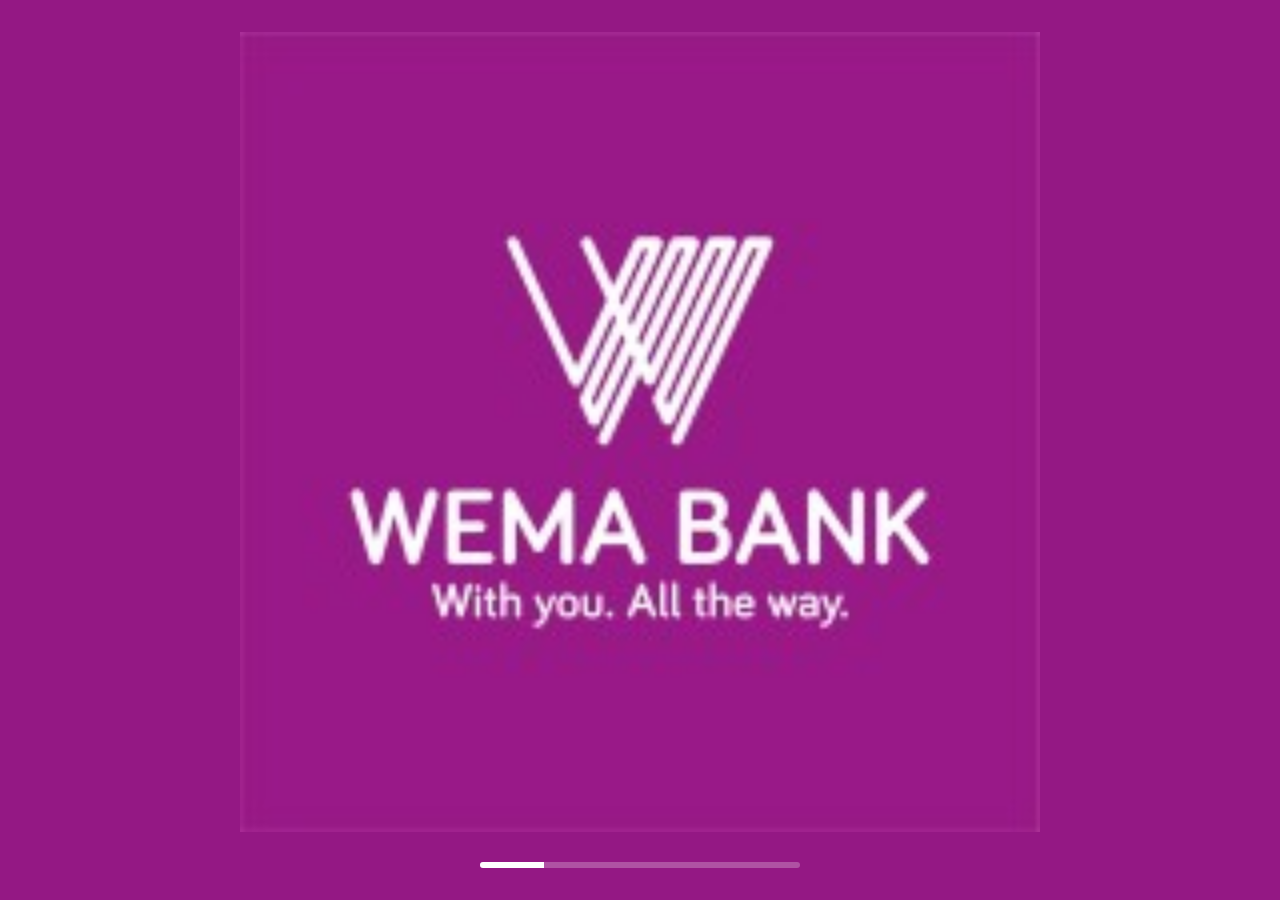
<file: index.html>
<!DOCTYPE html>
<html lang="en">
<head>
  <meta charset="UTF-8">
  <title>Splash Screen</title>
  <link rel="stylesheet" href="index.css">
</head>
<body>

<!-- Splash Screen -->
<div id="splash">
  <img src="wem2.jpg" alt="Company Logo" id="logo">

  <div class="progress-container">
    <div class="progress-bar" id="progress-bar"></div>
  </div>
</div>

<!-- Main Content -->
<div id="main-content" class="screen">

  <!-- Skip -->
   <a href="log in.html">
     <button class="skip-btn">SKIP</button>
   </a>

  <!-- Center Content -->
  <div class="content">

    <!-- Image -->
    <div class="slideshow-container">
      <img class="slide single" src="Slide1.jpg" alt="Slide 1">
    </div>

    <!-- Dash Indicator -->
    <div class="dash-indicator">
      <span class="dash active"></span>
      <span class="dash"></span>
      <span class="dash"></span>
    </div>

    <h1 class="title">Manage your tasks</h1>
    <p class="subtitle">
      You can easily manage all of your daily tasks in DoMe for free
    </p>
  </div>

  <!-- Bottom Navigation -->
  <div class="nav-buttons">
    <button class="back-btn">BACK</button>

    <a href="page 1.html">
    <button class="next-btn">NEXT</button>
    </a>
  </div>

</div>

<script src="index.js"></script>
</body>
</html>
</file>
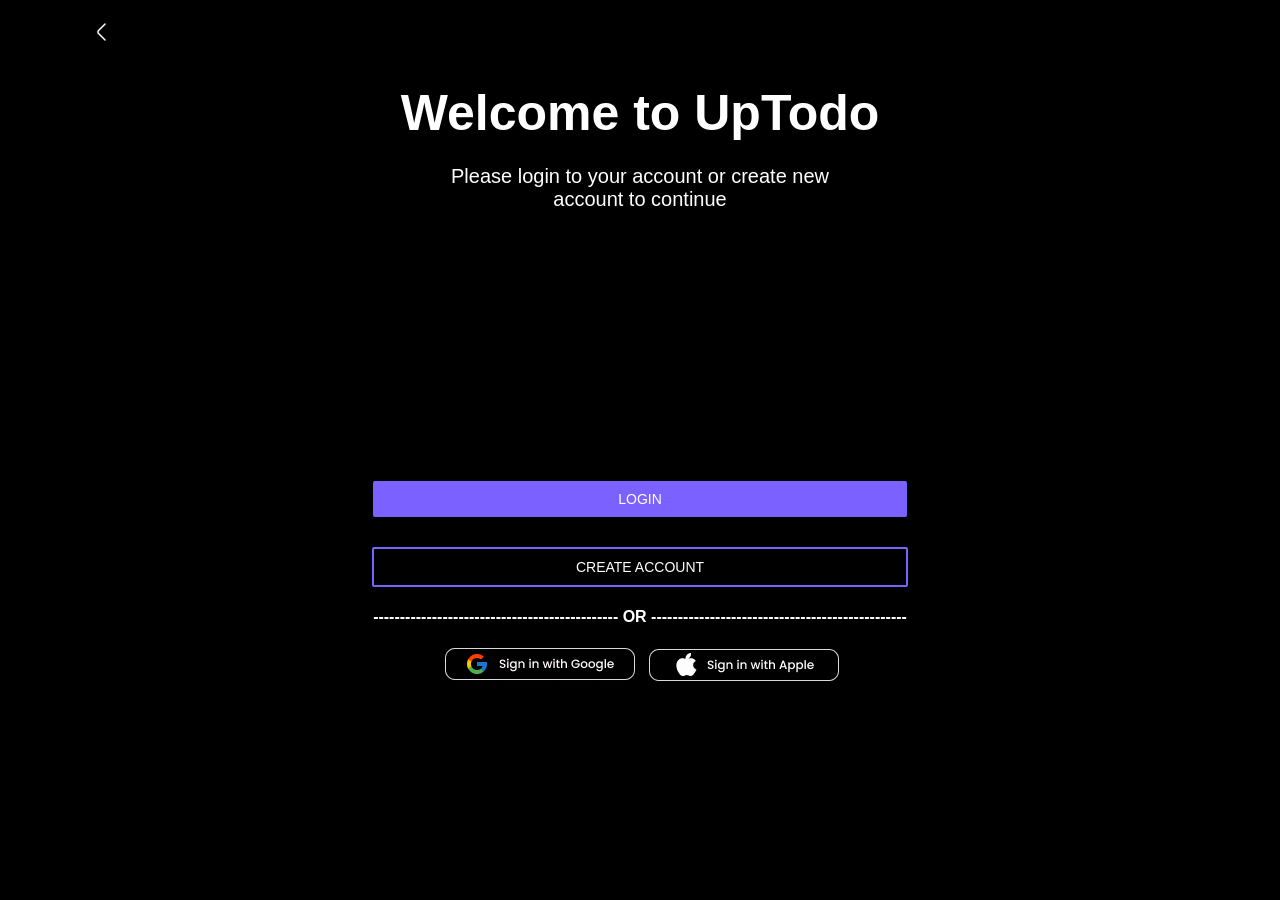
<file: log in.html>
<!DOCTYPE html>
<html lang="en">
<head>
  <meta charset="UTF-8">
  <title> To-do </title>
  <link rel="stylesheet" href="log in.css">
</head>
<body>



<!-- Main Content -->
<div id="main-content" class="screen">

  <!-- Skip -->
   <a href="page 2.html">
     <img src="arrow-left.png" class="skip-btn">
   </a>

    <div class="text">
        <div>
         <h1> Welcome to UpTodo </h1>
        </div>
        <div class="textp">
          <p>Please login to your account or create new account to continue </p>
        </div>
    </div>

    <div class="log">
        <a href="login.html">
         <button class="next-btn">LOGIN </button>
        </a>
        <a href="page 1.html">
         <button class="next-btn1"> CREATE ACCOUNT</button>
        </a>
    </div>

    <h4> ---------------------------------------------- OR ------------------------------------------------</h4>

    <div class="down-log">
        <div>
            <img src="Frame 60.png" alt="google download">
        </div>
        <div style="margin-bottom: 5px;">
            <img src="Frame 62.png" alt="Apple Download">
        </div>
    </div>
</div>


<script src="index.js"></script>
</body>
</html>
</file>
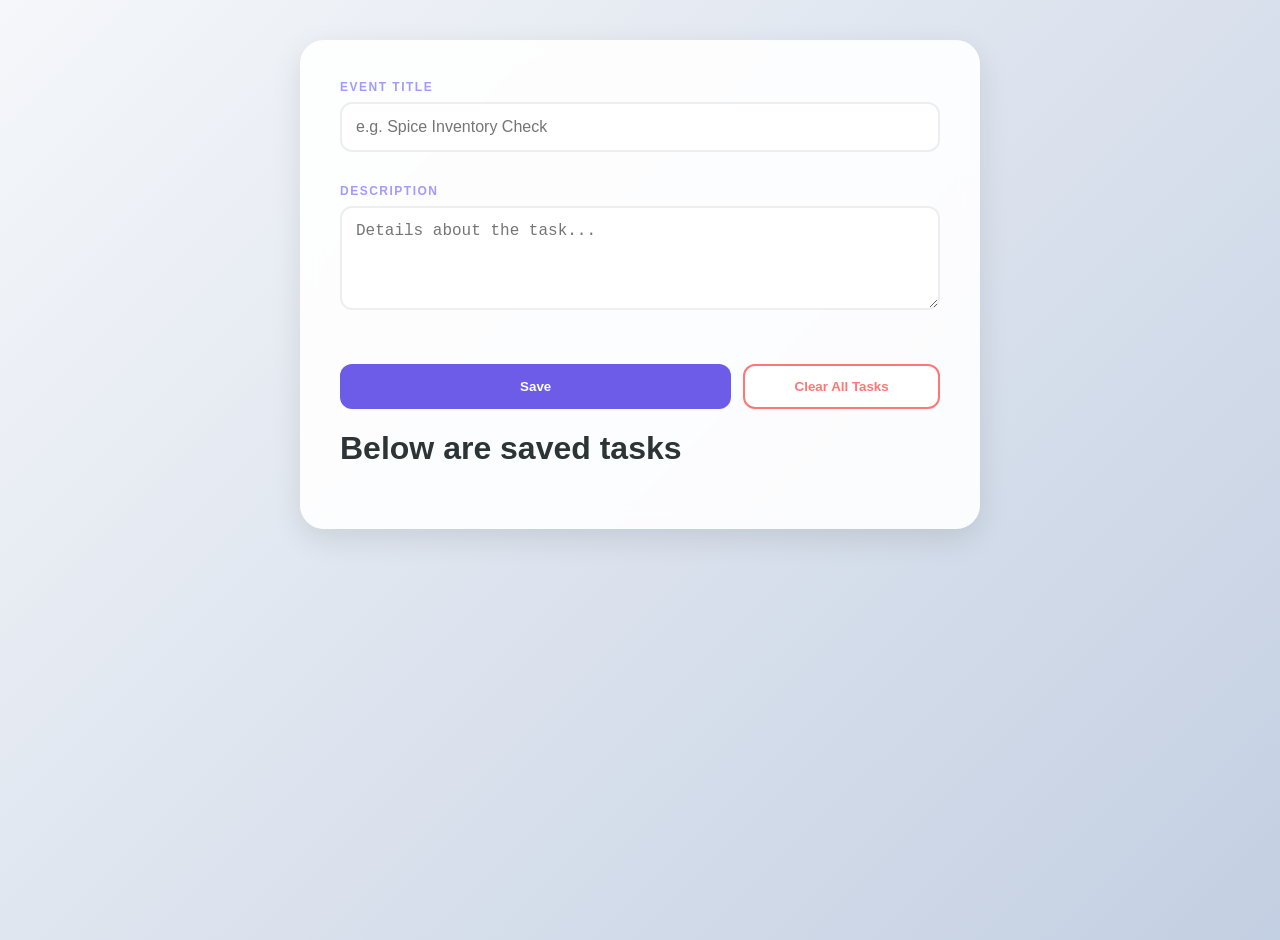
<file: login.html>
<!DOCTYPE html>
<html lang="en">
<head>
  <meta charset="UTF-8">
  <title>Log </title>
  <link rel="stylesheet" href="login.css">
</head>
<body>



<!-- Main Content -->
<!-- Main Content -->
<div id="main-content" class="screen">
    

    <!-- Give the first textarea a unique ID -->
    <div class="input-section">
    <div class="field">
        <label class="crab">Event Title</label> 
        <input id="eventTitle" class="crabs" placeholder="e.g. Spice Inventory Check"
        minlength="3"
        maxlength="22">
        <p id="error-title" class="error-msg"></p>
    </div>

    <div class="field">
        <label class="crab">Description</label> 
        <textarea id="eventDescription" class="crabs1" rows="4" placeholder="Details about the task..."
        minlength="3"
        maxlength="902"></textarea>
        <p id="error-desc" class="error-msg"></p>
    </div>
</div>

    <br>
    <div class="bu-f">
     <button onclick="saveInput()" class="buf">Save</button>
     <button onclick="clearAll()" class="buf1">Clear All Tasks</button>
    </div>
    
    <h1>Below are saved tasks</h1>
    <div id="tasks-container"></div> <!-- Use a container for better formatting -->
</div>

<script src="login.js"></script>
</file>
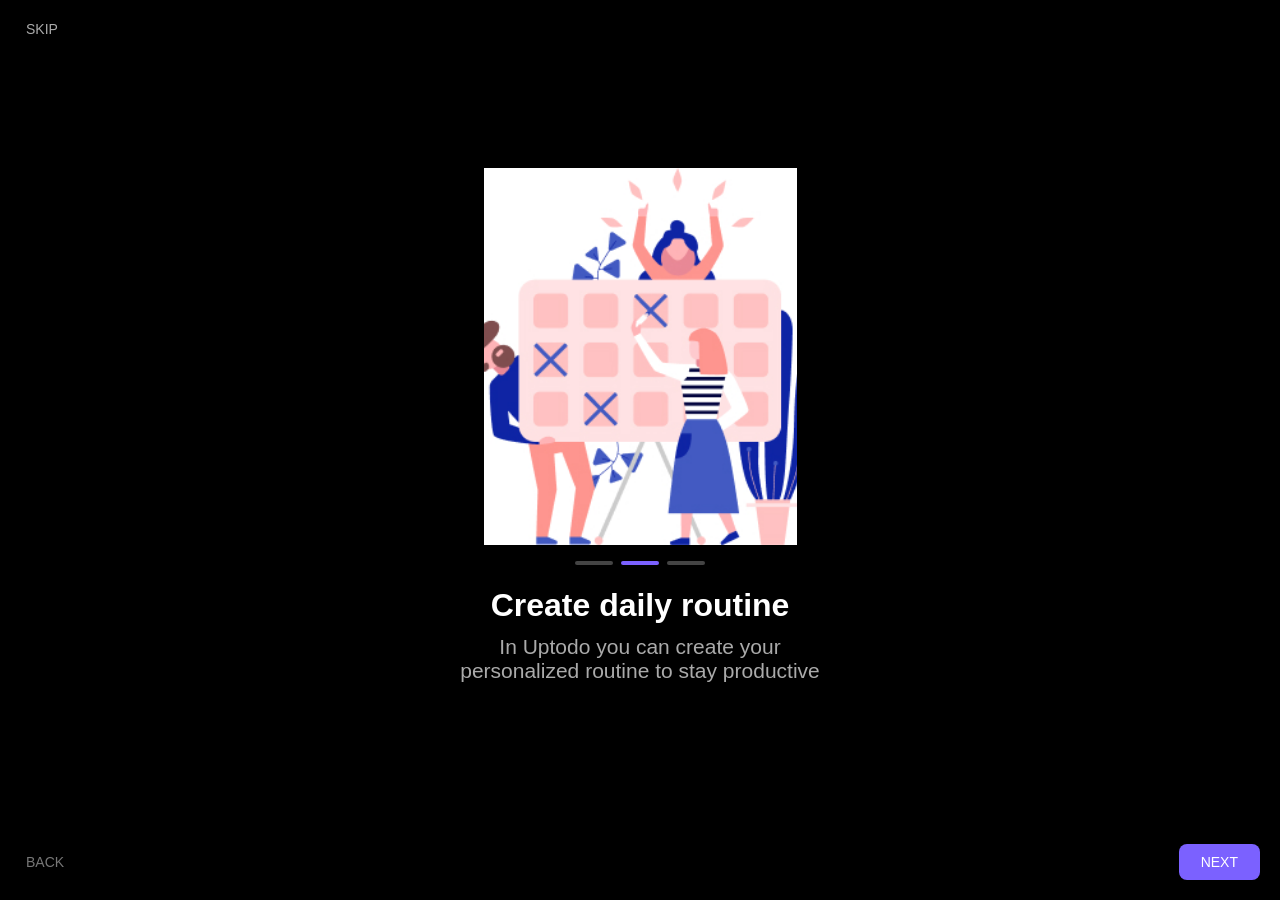
<file: page 1.html>
<!DOCTYPE html>
<html lang="en">
<head>
  <meta charset="UTF-8">
  <title> To-do </title>
  <link rel="stylesheet" href="page 1.css">
</head>
<body>



<!-- Main Content -->
<div id="main-content" class="screen">

  <!-- Skip -->
   <a href="log in.html">
     <button class="skip-btn">SKIP</button>
   </a>

  <!-- Center Content -->
  <div class="content">

    <!-- Image -->
    <div class="slideshow-container">
      <img class="slide single" src="Slide2.jpg" alt="Slide 1">
    </div>

    <!-- Dash Indicator -->
    <div class="dash-indicator">
      <span class="dash"></span>
      <span class="dash active"></span>
      <span class="dash"></span>
    </div>

    <h1 class="title"> Create daily routine </h1>
    <p class="subtitle">
      In Uptodo  you can create your personalized routine to stay productive
    </p>
  </div>

  <!-- Bottom Navigation -->
  <div class="nav-buttons">

    <a href="index.html">
    <button class="back-btn">BACK</button>
    </a>

    <a href="page 2.html">
    <button class="next-btn">NEXT</button>
    </a>
  </div>


<script src="index.js"></script>
</body>
</html>
</file>
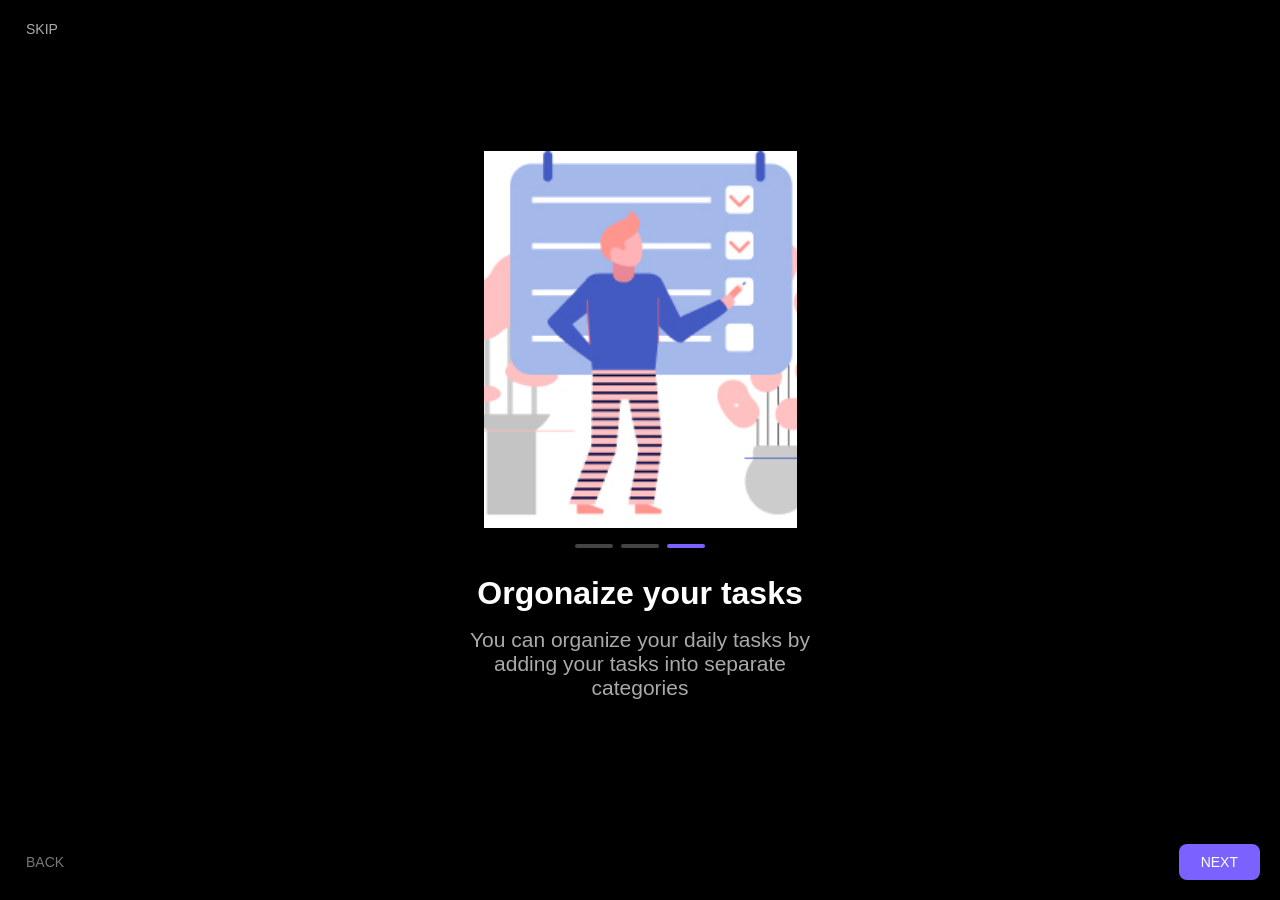
<file: page 2.html>
<!DOCTYPE html>
<html lang="en">
<head>
  <meta charset="UTF-8">
  <title> To-do </title>
  <link rel="stylesheet" href="page 1.css">
</head>
<body>



<!-- Main Content -->
<div id="main-content" class="screen">

  <!-- Skip -->
   <a href="log in.html">
     <button class="skip-btn">SKIP</button>
   </a>

  <!-- Center Content -->
  <div class="content">

    <!-- Image -->
    <div class="slideshow-container">
      <img class="slide single" src="Slide3.jpg" alt="Slide 1">
    </div>

    <!-- Dash Indicator -->
    <div class="dash-indicator">
      <span class="dash"></span>
      <span class="dash"></span>
      <span class="dash active"></span>
    </div>

    <h2 class="title"> Orgonaize your tasks </h2>
    <p class="subtitle">
      You can organize your daily tasks by adding your tasks into separate categories
    </p>
  </div>

  <!-- Bottom Navigation -->
  <div class="nav-buttons">

    <a href="page 1.html">
    <button class="back-btn">BACK</button>
    </a>

    <a href="log in.html">
    <button class="next-btn">NEXT</button>
    </a>
  </div>


<script src="index.js"></script>
</body>
</html>
</file>
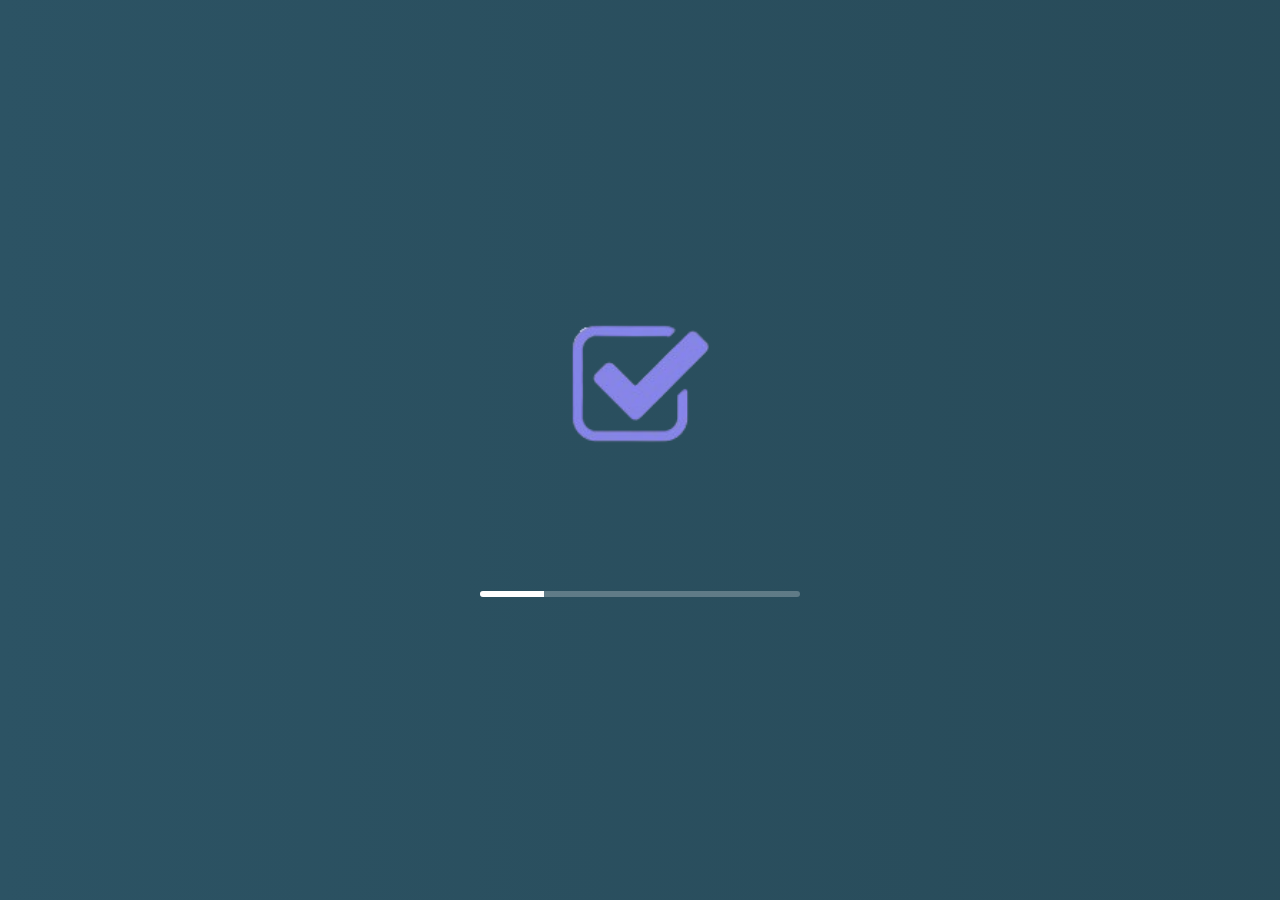
<file: Testing.html>
<!DOCTYPE html>
<html lang="en">
<head>
  <meta charset="UTF-8">
  <title>Splash Screen</title>
  <link rel="stylesheet" href="Testing.css">
</head>
<body>

<!-- Splash Screen -->
<div id="splash">
  <img src="Todologo-removebg-preview.png" alt="Company Logo" id="logo">

  <div class="progress-container">
    <div class="progress-bar" id="progress-bar"></div>
  </div>
</div>

<!-- Main Content -->
<div id="main-content" class="screen">

  <!-- Skip -->
  <button class="skip-btn">SKIP</button>

  <!-- Center Content -->
  <div class="content">

    <!-- Image -->
    <div class="slideshow-container">
      <img class="slide single" src="Slide1.jpg" alt="Slide 1">
    </div>

    <!-- Dash Indicator -->
    <div class="dash-indicator">
      <span class="dash active"></span>
      <span class="dash"></span>
      <span class="dash"></span>
    </div>

    <h2 class="title">Manage your tasks</h2>
    <p class="subtitle">
      You can easily manage all of your daily tasks in DoMe for free
    </p>
  </div>

  <!-- Bottom Navigation -->
  <div class="nav-buttons">
    <button class="back-btn">BACK</button>
    <button class="next-btn">NEXT</button>
  </div>

</div>

<script src="index.js"></script>
</body>
</html>
</file>
<file: index.css>
body {
  margin: 0;
  font-family: Arial, sans-serif;
  background: #000;
  color: #fff;
}

/* ===================== */
/* Splash Screen         */
/* ===================== */
#splash {
  position: fixed;
  inset: 0;
  /* background: linear-gradient(270deg, #0f2027, #203a43, #2c5364); */
  background-color: #941884;
  background-size: 600% 600%;
  animation: gradientMove 8s ease infinite;

  display: flex;
  flex-direction: column;
  align-items: center;
  justify-content: center;

  z-index: 9999;
  transition: opacity 1s ease;
}

#splash.fade-out {
  opacity: 0;
  pointer-events: none;
}

#logo {
  width: clamp(620px, 90vw, 800px);
  margin-bottom: 30px;
  animation: zoomIn 4.5s ease forwards;
}

.progress-container {
  width: clamp(200px, 50vw, 320px);
  height: 6px;
  background: rgba(255,255,255,0.25);
  border-radius: 10px;
  overflow: hidden;
}

.progress-bar {
  height: 100%;
  width: 0%;
  background: #fff;
}

/* ===================== */
/* Main Screen           */
/* ===================== */
#main-content {
  display: none;
}

.screen {
    position: relative;
  height: 100vh;
  display: flex;
  flex-direction: column;
  padding: 40px 20px 20px 20px;
  box-sizing: border-box;
}

/* Skip */

.skip-btn {
  position: absolute;
  top: 20px;
   /*left: 20px !important;*/
   padding-right: 1000;
  text-align: left;
  background: none;
  border: none;
  color: #aaa;
  font-size: 14px;
  cursor: pointer;
  z-index: 10;
  /* Add these to be extra sure */
  margin-left: 0;
  margin-right: auto;
}



/* Center Content */
.content {
  flex: 1;
  display: flex;
  flex-direction: column;
  align-items: center;
  justify-content: center;
  /* gap: 14px; */
}

/* Image Container */
.slideshow-container {
  width: 313px;
  height: 377.78px;
  display: flex;
  align-items: center;
  justify-content: center;
  margin-bottom: 10px;
}

.slide {
  width: 100%;
  height: 100%;
  object-fit: cover;
}

/* Single Image Override */
.slide.single {
  opacity: 1;
  position: static;
}

/* Dash Indicator */
.dash-indicator {
  display: flex;
  gap: 8px;
  margin-top: 6px;
}

.dash {
  width: 38px;
  height: 4px;
  border-radius: 4px;
  background: #444;
}

.dash.active {
  background: #7b61ff;
}

/* Text */
.title {
  font-size: 32px;
  text-align: center;
}

.subtitle {
  font-size: 21px;
  color: #aaa;
  max-width: 390px;
  text-align: center;
  margin-top: -10px;
}

/* Bottom Nav */
.nav-buttons {
  display: flex;
  justify-content: space-between;
  align-items: center;
  margin-top: 12px;
}

.back-btn {
  background: none;
  border: none;
  color: #777;
  font-size: 14px;
  cursor: pointer;
}

.next-btn {
  background: #7b61ff;
  border: none;
  color: #fff;
  padding: 10px 22px;
  border-radius: 8px;
  font-size: 14px;
  cursor: pointer;
}

/* Animations */
@keyframes zoomIn {
  from { transform: scale(0.6); opacity: 0; }
  to { transform: scale(1); opacity: 1; }
}

@keyframes gradientMove {
  0% { background-position: 0% 50%; }
  50% { background-position: 100% 50%; }
  100% { background-position: 0% 50%; }
}
</file>
<file: log in.css>
body {
  margin: 0;
  font-family: Arial, sans-serif;
  background: #000;
  color: #fff;
}


.screen {
  position: relative;
  height: 100vh;
  display: flex;
  flex-direction: column;
  padding: 40px 90px;
  box-sizing: border-box;
  
}

/* Skip */

.skip-btn {
  position: absolute;
  top: 20px;
   /*left: 20px !important;*/
   padding-right: 1000;
  text-align: left;
  background: none;
  border: none;
  color: #aaa;
  font-size: 14px;
  cursor: pointer;
  z-index: 10;
  /* Add these to be extra sure */
  margin-left: 0;
  margin-right: auto;
}

.text {
    display: flex;
    flex-direction: column;
    justify-content: center;
    align-items: center;
    text-align: center;
    margin-bottom: 250px;
    margin-top: 10px;
}
.text h1 {
    font-size: 50px;
}

.textp {
    max-width: 390px;
    font-size: 20px;
    margin-top: -30px;
}


.log {
     display: flex;
    flex-direction: column;
    justify-content: center;
    align-items: center;
    text-align: center;
    width: 100%;
    gap: 30px;
}

.next-btn {
  background: #7b61ff;
  border: none;
  color: #fff;
  padding: 10px 245px;
  border-radius: 2px;
  font-size: 14px;
  cursor: pointer;
  width: 100%;
}

.next-btn1 {
  background: black;
  border: none;
  color: #fff;
  padding: 10px 202px;
  border-radius: 2px;
  border: 2px solid #7b61ff;
  font-size: 14px;
  cursor: pointer;
  width: 100%;
}

h4 {
    text-align: center;
}

.down-log {
    display: flex;
    justify-content: center;
    align-items: center;
    gap: 10px;
}
</file>
<file: login.css>
/* 1. Global & Background */
body {
  margin: 0;
  font-family: 'Inter', sans-serif;
  background: linear-gradient(135deg, #f5f7fa 0%, #c3cfe2 100%); /* Subtle Gradient */
  min-height: 100vh;
  color: #2d3436;
}

.screen {
  max-width: 600px;
  margin: 40px auto;
  background: rgba(255, 255, 255, 0.9); /* Glass effect */
  padding: 40px;
  border-radius: 24px;
  box-shadow: 0 10px 30px rgba(0,0,0,0.1);
  backdrop-filter: blur(10px);
}

/* 2. Labels & Inputs */
.crab {
  display: block;
  font-size: 12px;
  text-transform: uppercase;
  letter-spacing: 1.5px;
  font-weight: 800;
  color: #a29bfe; /* Soft Purple */
  margin-bottom: 8px;
}

.crabs, .crabs1 {
  width: 100%;
  padding: 14px;
  border-radius: 12px;
  border: 2px solid #eee;
  font-size: 16px;
  transition: all 0.3s ease;
  box-sizing: border-box;
}

.crabs:focus, .crabs1:focus {
  outline: none;
  border-color: #6c5ce7;
  box-shadow: 0 0 15px rgba(108, 92, 231, 0.2);
}

.error-msg {
  color: #ff7675;
  font-size: 12px;
  margin-top: 5px;
  height: 15px; /* Prevents jumping */
}

/* 3. Buttons */
.bu-f {
  display: flex;
  gap: 12px;
}

.buf {
  flex: 2;
  background: #6c5ce7;
  color: white;
  border: none;
  padding: 15px;
  border-radius: 12px;
  font-weight: 700;
  cursor: pointer;
  transition: transform 0.2s, background 0.2s;
}

.buf:hover {
  background: #a29bfe;
  transform: translateY(-2px);
}

.buf1 {
  flex: 1;
  background: white;
  color: #ff7675;
  border: 2px solid #ff7675;
  border-radius: 12px;
  cursor: pointer;
  font-weight: 600;
}

/* 4. Task Cards */
.task-card {
  background: white;
  padding: 20px;
  border-radius: 16px;
  margin-bottom: 15px;
  border-left: 8px solid #6c5ce7; /* Colorful accent */
  display: flex;
  justify-content: space-between;
  align-items: center;
  animation: fadeIn 0.4s ease-out;
  box-shadow: 0 4px 6px rgba(0,0,0,0.02);
}

.task-info { 
  flex-grow: 1;
  min-width: 0; /* Important for flexbox containers */
  word-wrap: break-word; 
  overflow-wrap: break-word;
 }
.task-info strong {
   font-size: 18px; 
   color: #2d3436; 
   display: block; 
   word-break: break-all;
}
.task-info p { 
  margin: 5px 0 0;
  color: #636e72; 
  word-break: break-word;
}

.delete-btn {
  background: #ffeaa7;
  color: #d63031;
  border: none;
  padding: 8px 12px;
  border-radius: 8px;
  cursor: pointer;
  font-weight: bold;
  transition: 0.3s;
}

.delete-btn:hover {
  background: #ff7675;
  color: white;
}

@keyframes fadeIn {
  from { opacity: 0; transform: translateY(10px); }
  to { opacity: 1; transform: translateY(0); }
}
</file>
<file: page 1.css>
body {
  margin: 0;
  font-family: Arial, sans-serif;
  background: #000;
  color: #fff;
}


/* ===================== */
/* Main Screen           */
/* ===================== */
#main-content {
  background-color: black;
}

.screen {
    position: relative;
  height: 100vh;
  display: flex;
  flex-direction: column;
  padding: 40px 20px 20px 20px;
  box-sizing: border-box;
}

/* Skip */

.skip-btn {
  position: absolute;
  top: 20px;
   /*left: 20px !important;*/
   padding-right: 1000;
  text-align: left;
  background: none;
  border: none;
  color: #aaa;
  font-size: 14px;
  cursor: pointer;
  z-index: 10;
  /* Add these to be extra sure */
  margin-left: 0;
  margin-right: auto;
}



/* Center Content */
.content {
  flex: 1;
  display: flex;
  flex-direction: column;
  align-items: center;
  justify-content: center;
  /* gap: 14px; */
}

/* Image Container */
.slideshow-container {
  width: 313px;
  height: 377.78px;
  display: flex;
  align-items: center;
  justify-content: center;
  margin-bottom: 10px;
}

.slide {
  width: 100%;
  height: 100%;
  object-fit: cover;
}

/* Single Image Override */
.slide.single {
  opacity: 1;
  position: static;
}

/* Dash Indicator */
.dash-indicator {
  display: flex;
  gap: 8px;
  margin-top: 6px;
}

.dash {
  width: 38px;
  height: 4px;
  border-radius: 4px;
  background: #444;
}

.dash.active {
  background: #7b61ff;
}

/* Text */
.title {
  font-size: 32px;
  text-align: center;
}

.subtitle {
  font-size: 21px;
  color: #aaa;
  max-width: 390px;
  text-align: center;
  margin-top: -10px;
}


/* Bottom Nav */
.nav-buttons {
  display: flex;
  justify-content: space-between;
  align-items: center;
  margin-top: 12px;
}

.back-btn {
  background: none;
  border: none;
  color: #777;
  font-size: 14px;
  cursor: pointer;
}

.next-btn {
  background: #7b61ff;
  border: none;
  color: #fff;
  padding: 10px 22px;
  border-radius: 8px;
  font-size: 14px;
  cursor: pointer;
}
</file>
<file: Testing.css>
body {
  margin: 0;
  font-family: Arial, sans-serif;
  background: #000;
  color: #fff;
}

/* ===================== */
/* Splash Screen         */
/* ===================== */
#splash {
  position: fixed;
  inset: 0;
  background: linear-gradient(270deg, #0f2027, #203a43, #2c5364);
  background-size: 600% 600%;
  animation: gradientMove 8s ease infinite;

  display: flex;
  flex-direction: column;
  align-items: center;
  justify-content: center;

  z-index: 9999;
  transition: opacity 1s ease;
}

#splash.fade-out {
  opacity: 0;
  pointer-events: none;
}

#logo {
  width: clamp(120px, 30vw, 200px);
  margin-bottom: 30px;
  animation: zoomIn 1.5s ease forwards;
}

.progress-container {
  width: clamp(200px, 50vw, 320px);
  height: 6px;
  background: rgba(255,255,255,0.25);
  border-radius: 10px;
  overflow: hidden;
}

.progress-bar {
  height: 100%;
  width: 0%;
  background: #fff;
}

/* ===================== */
/* Main Screen           */
/* ===================== */
#main-content {
  display: none;
}

.screen {
  height: 100vh;
  display: flex;
  flex-direction: column;
  padding: 20px;
  box-sizing: border-box;
  padding-top: 40px;
}

/* Skip */
.skip-btn {
  align-self: flex-end;
  background: none;
  border: none;
  color: #aaa;
  font-size: 14px;
  cursor: pointer;
  margin-bottom: 10px;
}

/* Center Content */
.content {
  flex: 1;
  display: flex;
  flex-direction: column;
  align-items: center;
  justify-content: center;
  gap: 14px;
}

/* Image Container */
.slideshow-container {
  width: 213px;
  height: 277.78px;
  display: flex;
  align-items: center;
  justify-content: center;
}

.slide {
  width: 100%;
  height: 100%;
  object-fit: cover;
}

/* Single Image Override */
.slide.single {
  opacity: 1;
  position: static;
}

/* Dash Indicator */
.dash-indicator {
  display: flex;
  gap: 8px;
  margin-top: 6px;
}

.dash {
  width: 18px;
  height: 4px;
  border-radius: 4px;
  background: #444;
}

.dash.active {
  background: #7b61ff;
}

/* Text */
.title {
  font-size: 22px;
  text-align: center;
}

.subtitle {
  font-size: 14px;
  color: #aaa;
  max-width: 260px;
  text-align: center;
}

/* Bottom Nav */
.nav-buttons {
  display: flex;
  justify-content: space-between;
  align-items: center;
  margin-top: 12px;
}

.back-btn {
  background: none;
  border: none;
  color: #777;
  font-size: 14px;
  cursor: pointer;
}

.next-btn {
  background: #7b61ff;
  border: none;
  color: #fff;
  padding: 10px 22px;
  border-radius: 8px;
  font-size: 14px;
  cursor: pointer;
}

/* Animations */
@keyframes zoomIn {
  from { transform: scale(0.6); opacity: 0; }
  to { transform: scale(1); opacity: 1; }
}

@keyframes gradientMove {
  0% { background-position: 0% 50%; }
  50% { background-position: 100% 50%; }
  100% { background-position: 0% 50%; }
}
</file>
